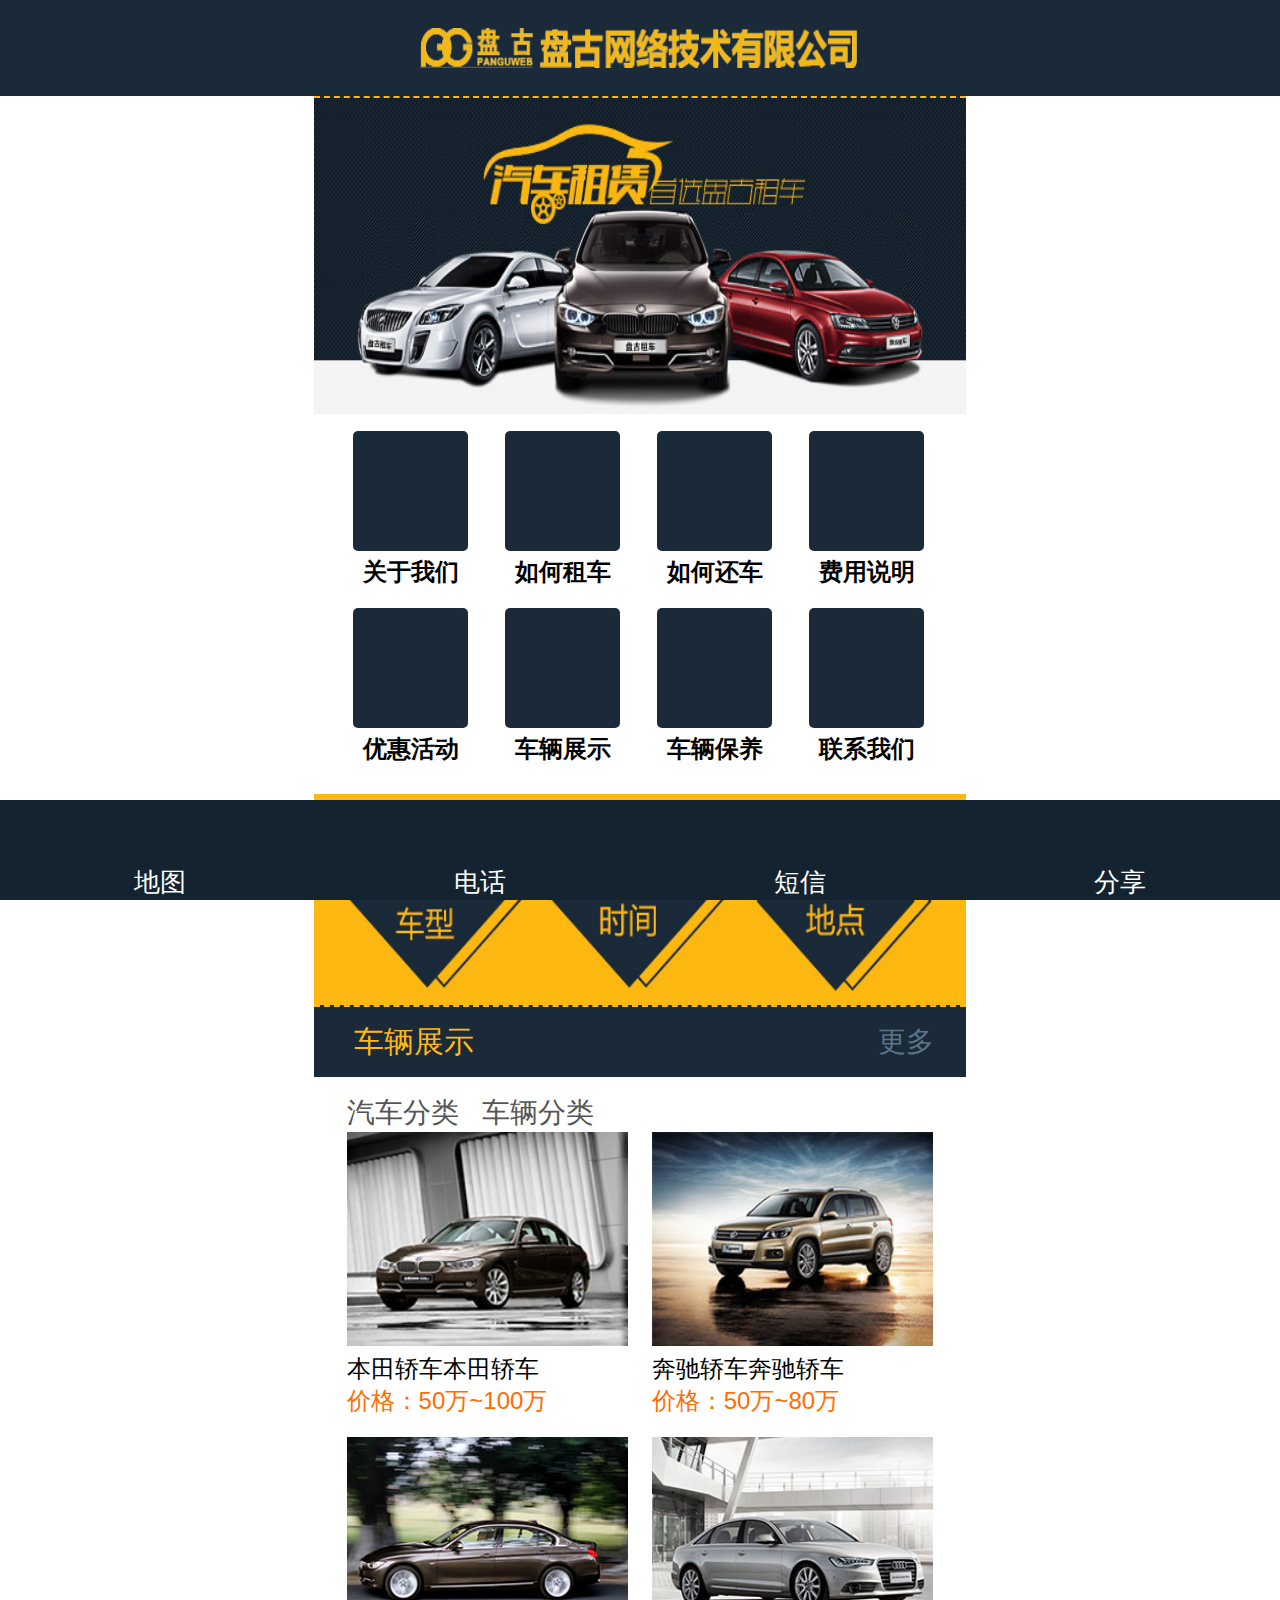
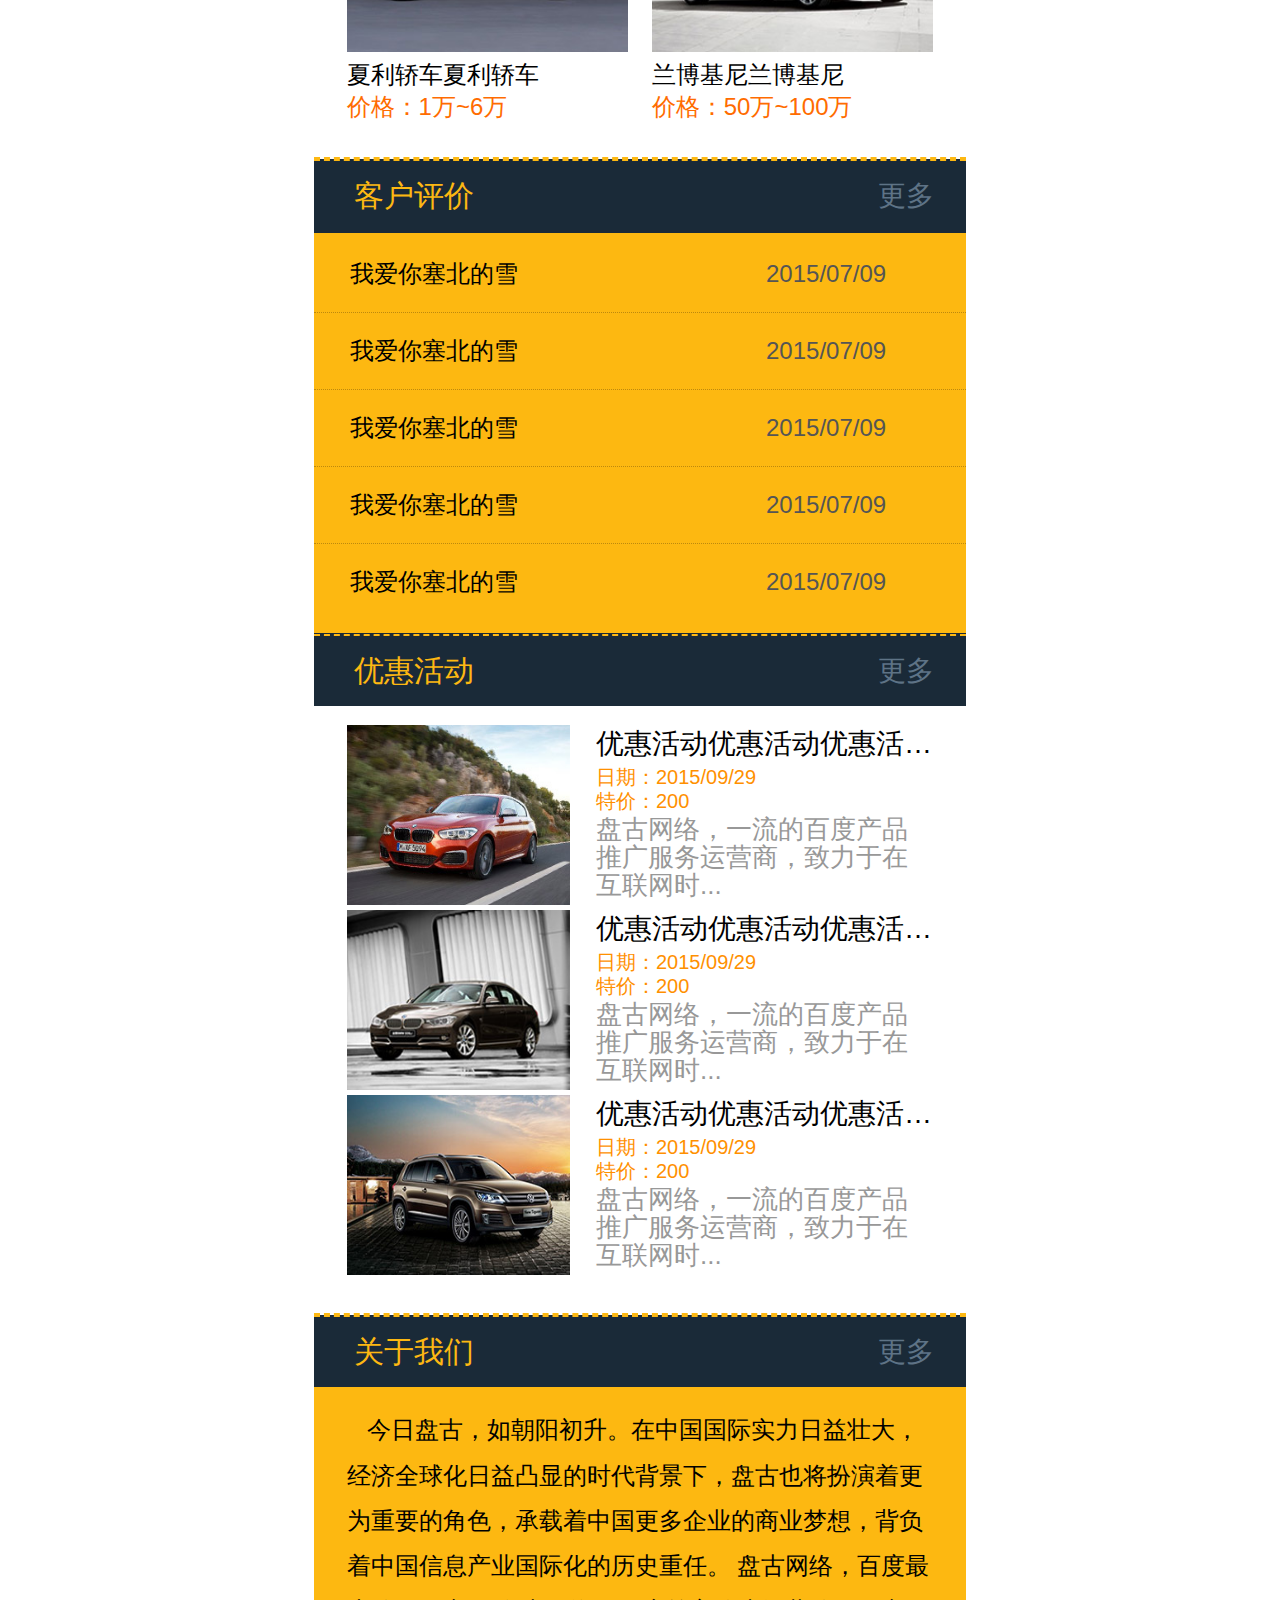
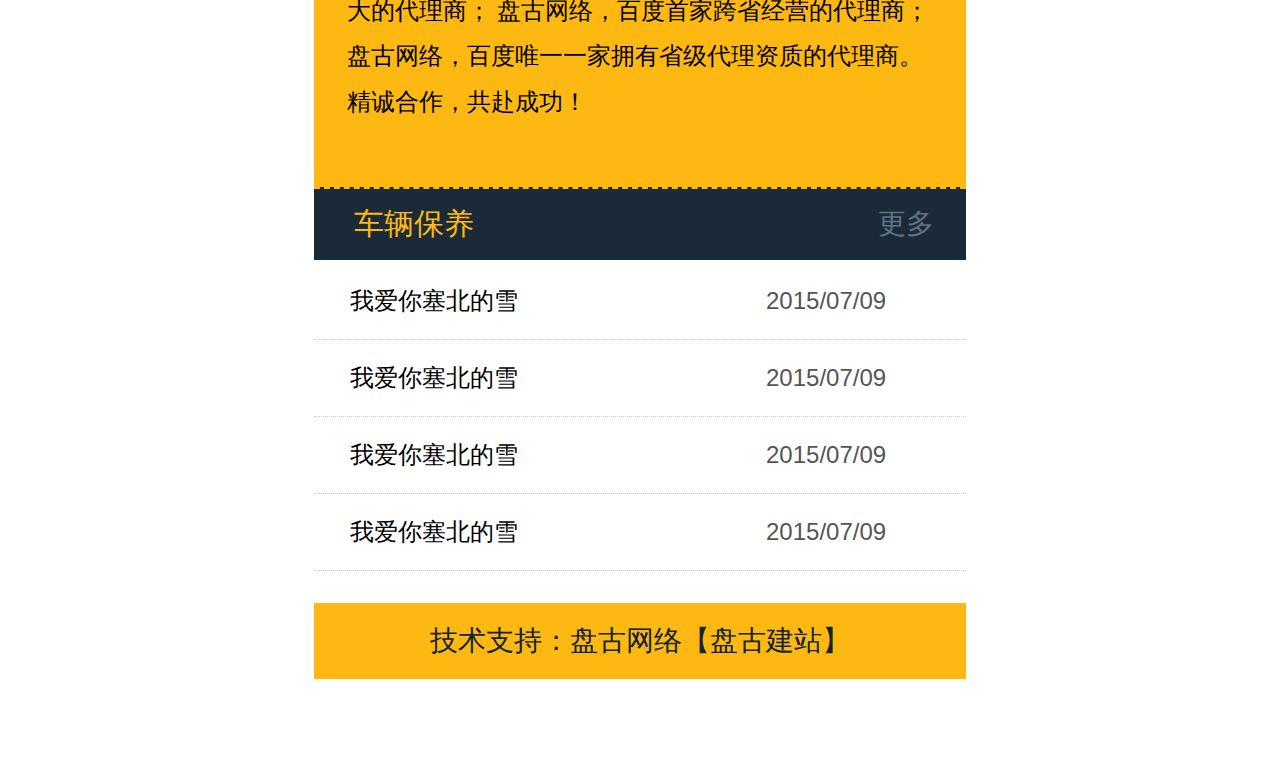
<file: 盘古科技移动端页面-作业/index.html>
<!DOCTYPE html>
<html>
<head>
    <meta charset="utf-8">
    <meta content="width=device-width,initial-scale=1.0,maximum-scale=1.0,user-scalable=no" 		name="viewport">
	<meta content="yes" name="apple-mobile-web-app-capable">
	<meta content="black" name="apple-mobile-web-app-status-bar-style">
	<meta content="telephone=no" name="format-detection">
	<meta content="email=no" name="format-detection">
    <title>简单练习</title>
   <!-- <link rel="stylesheet" type="text/css" href="css/demo.css"/>-->
    <link rel="stylesheet" type="text/css" href="css/new_file.css"/>
    <script src="js/jquery-3.2.0.js" type="text/javascript"></script>
	<script src="js/new_file.js" type="text/javascript"></script>
</head>

<body>
	
<!--<div class="main">-->
	<!--最上方nav-->
	<div class="nav-top">
		<div class="glass">&#xe634;</div>
		<div class="logo"><img src="img/logo.png"/></div>
		<div class="menu">&#xe6dc;</div>
		<div class="glass-box">
			<!--点击下拉搜索-->
			<span>&#xe6c6;</span>
			
			<div class="inputBox">
				<input type="text" name="" class="inpGlass" placeholder="请输入搜索关键词"/>
				<a href="#">&#xe634;</a>
			</div>
		</div>
	</div>
<div class="glassUp">
	<!--侧面展开菜单-->
	<div class="menu-left">
		<span>x</span>
		<ul>
			<li><a href="">首页</a></li>
			<li><a href="">关于我们</a></li>
			<li><a href="">如何租车</a></li>
			<li><a href="">如何还车</a></li>
			<li><a href="">费用说明</a></li>
			<li><a href="">费用说明</a></li>
			<li><a href="">优惠活动</a></li>
			<li><a href="">车辆展示</a></li>
			<li><a href="">车辆保养</a></li>
			<li><a href="">联系我们</a></li>
			<li><a href="">联系我们</a></li>
		</ul>
	</div>
	<!--菜单弹出遮罩层-->
	<div class="mask"></div>
	<!--/*.nav-top覆盖背景仿制内容覆盖*/-->
	<div class="backGround"></div>
	
	<div class="main">
	
	<!--汽车轮播图-->
	<div class="figure-box">
		<div class="figure">
			<ul>
				<li><img src="img/11.jpg"/></li>
				<li><img src="img/11.jpg"/></li>
				<li><img src="img/11.jpg"/></li>
				<!--<li><img src="img/4.jpg"/></li>
				<li><img src="img/5.jpg"/></li>
				<li><img src="img/3.jpg"/></li>-->
			</ul>
		</div>
	</div>
	
	<!--八个小图标导航-->
	<div class="nav-pic">
		<ul class="pic-ul">
			<li style="margin-left: 0;"><span class="iconfont">&#xe60c;</span><strong>关于我们</strong></li>
			<li><span class="iconfont">&#xe656;</span><strong>如何租车</strong></li>
			<li><span class="iconfont">&#xe6c3;</span><strong>如何还车</strong></li>
			<li><span class="iconfont">&#xe642;</span><strong>费用说明</strong></li>
			<li style="margin-left: 0;"><span class="iconfont">&#xe618;</span><strong>优惠活动</strong></li>
			<li><span class="iconfont">&#xe614;</span><strong>车辆展示</strong></li>
			<li><span class="iconfont">&#xe60b;</span><strong>车辆保养</strong></li>
			<li><span class="iconfont">&#xe61e;</span><strong>联系我们</strong></li>
		</ul>
	</div>
	<!--第一个黄背景-->
	<div class="contert1-box">
		<div class="imgBox">
			<img src="img/2.gif"/>
		</div>
		<div class="contert1-text">
			<li class="span1">车辆展示</li>
			<li class="span2">更多</li>
		</div>
	</div>
	<!--汽车分类车辆分类-->
	<div class="fenClass-box">
		<div class="fenClass">
			<span>汽车分类 &nbsp;</span><span> 车辆分类</span>
			<div class="picCar-box">
				<div class="car1 car"><img src="img/3.jpg"/>
					<strong>本田轿车本田轿车</strong>
					<em>价格：50万~100万</em>
				</div>
				<div class="car2 car"><img src="img/4.jpg"/>
					<strong>奔驰轿车奔驰轿车</strong>
					<em>价格：50万~80万</em>
				</div>
				<div class="car3 car"><img src="img/5.jpg"/>
					<strong>夏利轿车夏利轿车</strong>
					<em>价格：1万~6万</em>
				</div>
				<div class="car4 car"><img src="img/6.jpg"/>
					<strong>兰博基尼兰博基尼</strong>
					<em>价格：50万~100万</em>
				</div>
			</div>
		</div>
	</div>
	<!--第二个黄背景-->
	<div class="contert1-text">
			<li class="span1">客户评价</li>
			<li class="span2">更多</li>
		</div>
		
	<div class="evaluation">
		<ul>
			<li><span class="span1">我爱你塞北的雪</span>
				<span class="span2">2015/07/09</span></li>
			<li><span class="span1">我爱你塞北的雪</span>
				<span class="span2">2015/07/09</span></li>
			<li><span class="span1">我爱你塞北的雪</span>
				<span class="span2">2015/07/09</span></li>
			<li><span class="span1">我爱你塞北的雪</span>
				<span class="span2">2015/07/09</span></li>
			<li style="border-bottom: none;"><span class="span1">我爱你塞北的雪</span>
				<span class="span2">2015/07/09</span></li>
		</ul>
	</div>
	
	<div class="contert1-text">
			<li class="span1">优惠活动</li>
			<li class="span2">更多</li>
		</div>
		
	<!--	/*三个汽车图片*/-->
	<div class="preferential-box">
		<div class="preferential">
			<ul>
				<li style="margin-top: 0;"><span class="span1"><img src="img/12.jpg"/></span>
					<span class="span2">
						<h2>优惠活动优惠活动优惠活动优惠活动</h2>
						<strong>
							日期：2015/09/29<br>
								特价：200
						</strong>
						<p>盘古网络，一流的百度产品推广服务运营商，致力于在互联网时...</p>
					</span></li>
				<li><span class="span1"><img src="img/3.jpg"/></span>
					<span class="span2">
						<h2>优惠活动优惠活动优惠活动优惠活动</h2>
						<strong>
							日期：2015/09/29<br>
								特价：200
						</strong>
						<p>盘古网络，一流的百度产品推广服务运营商，致力于在互联网时...</p>
					</span></li>
				<li><span class="span1"><img src="img/8.jpg"/></span>
					<span class="span2">
						<h2>优惠活动优惠活动优惠活动优惠活动</h2>
						<strong>
							日期：2015/09/29<br>
								特价：200
						</strong>
						<p>盘古网络，一流的百度产品推广服务运营商，致力于在互联网时...</p>
					</span></li>
			</ul>
		</div>
	</div>
	<!--第三个黄背景-->
	<div class="contert1-text">
			<li class="span1">关于我们</li>
			<li class="span2">更多</li>
		</div>
		
	<div class="textThree">
		<p>
			&nbsp&nbsp&nbsp今日盘古，如朝阳初升。在中国国际实力日益壮大，经济全球化日益凸显的时代背景下，盘古也将扮演着更为重要的角色，承载着中国更多企业的商业梦想，背负着中国信息产业国际化的历史重任。 盘古网络，百度最大的代理商； 盘古网络，百度首家跨省经营的代理商； 盘古网络，百度唯一一家拥有省级代理资质的代理商。 精诚合作，共赴成功！
		</p>
	</div>	
	
	<div class="contert1-text">
			<li class="span1">车辆保养</li>
			<li class="span2">更多</li>
		</div>
		
			<div class="evaluation" style="background: #fff; border: none; height: 8.5rem;">
		<ul class="evaluation2Ul">
			<li><span class="span1">我爱你塞北的雪</span>
				<span class="span2">2015/07/09</span></li>
			<li><span class="span1">我爱你塞北的雪</span>
				<span class="span2">2015/07/09</span></li>
			<li><span class="span1">我爱你塞北的雪</span>
				<span class="span2">2015/07/09</span></li>
			<li><span class="span1">我爱你塞北的雪</span>
				<span class="span2">2015/07/09</span></li>
		</ul>
	</div>
		<!--技术支持-->
		<div class="end">
			<p>技术支持：盘古网络【盘古建站】</p>
		</div>
		
		</div>
		
		<div class="footNav">
			<div class="footPic"><em class="iconfont3">&#xe608;</em><span>地图</span></div>
			<div class="footPic"><em class="iconfont3">&#xe603;</em><span>电话</span></div>
			<div class="footPic"><em class="iconfont3">&#xe602;</em><span>短信</span></div>
			<div class="footPic"><em class="iconfont3">&#xe654;</em><span>分享</span></div>
		</div>
</div>

</body>
</html>
</file>
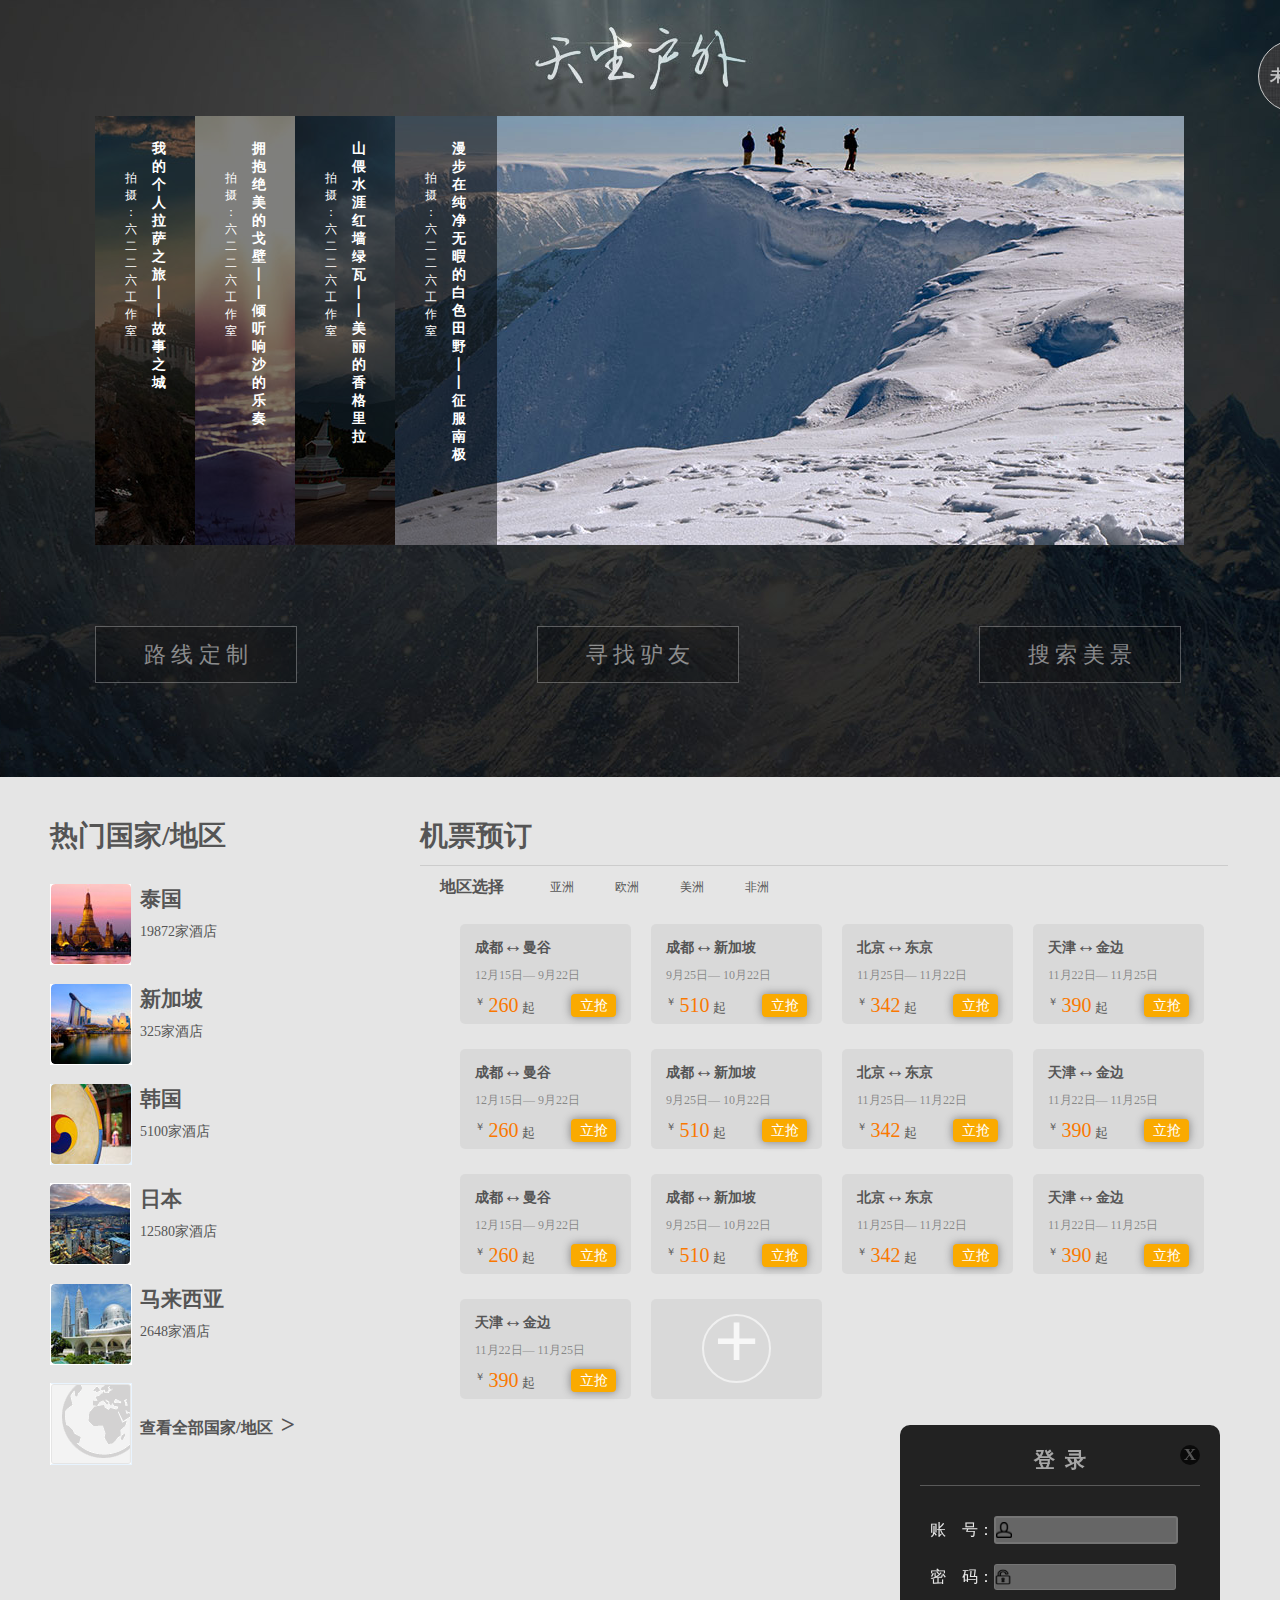
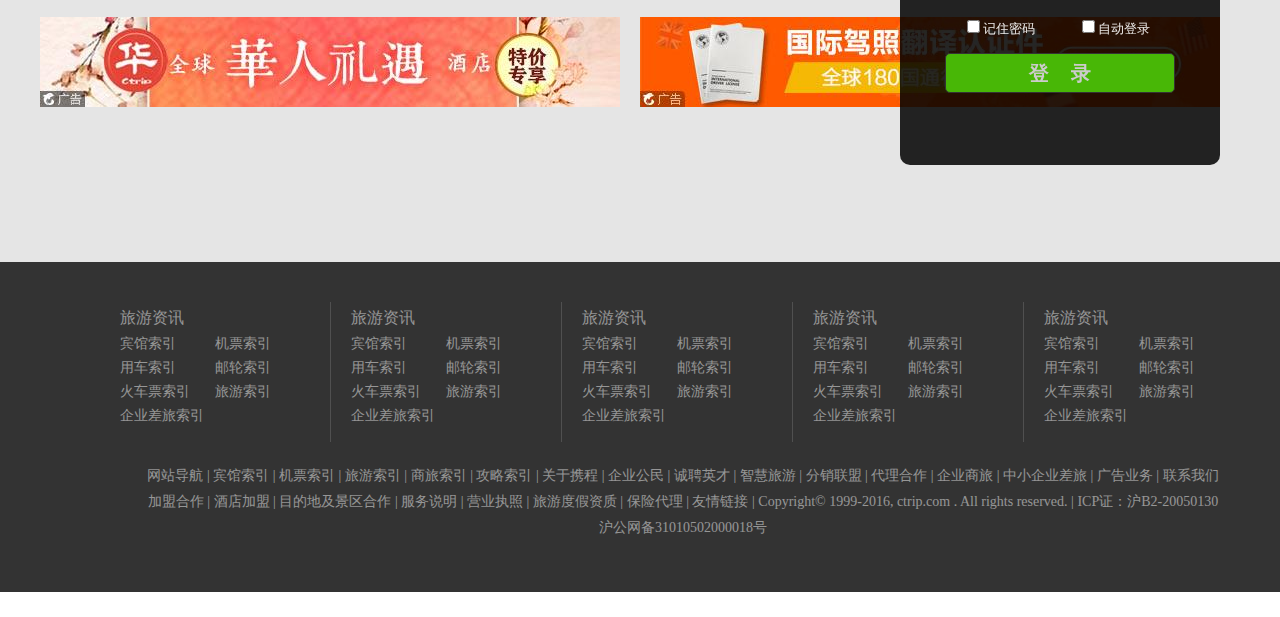
<file: 课设-旅游网站管理/index.html>
<!DOCTYPE html>
<html lang="en">
<head>
	<meta charset="UTF-8">
	<title>六二二六旅游网</title>
	<link rel=stylesheet href=CSS/index.css>
	<script src="JS/jquery.js"></script>
	<script src="JS/index.js"></script>
</head>
<body>

<div class="box">
	<div class="header">
		<div class="show">
			<div class="pic" style="background:url(img/1.jpg);">
				<div class="txt">
					<p class="p1"><br><br>拍摄<br>：六二二六工作室</p>
					<p class="p2">我的个人拉萨之旅丨丨故事之城</p>
				</div>
			</div>
			<div class="pic" style="background:url(img/2.jpg)">
				<div class="txt">
					<p class="p1"><br><br>拍摄<br>：六二二六工作室</p>
					<p class="p2">拥抱绝美的戈壁丨丨倾听响沙的乐奏</p>
				</div>
			</div>
			<div class="pic" style="background:url(img/3.jpg)">
				<div class="txt">
					<p class="p1"><br><br>拍摄<br>：六二二六工作室</p>
					<p class="p2">山偎水涯红墙绿瓦丨丨美丽的香格里拉</p>
				</div>
			</div>
			<div class="pic" style="background:url(img/4.jpg);width:789px;">
				<div class="txt">
					<p class="p1"><br><br>拍摄<br>：六二二六工作室</p>
					<p class="p2">漫步在纯净无暇的白色田野 丨丨 征服南极</p>
				</div>
			</div>
		</div>
		<div class="button_box">
			<div class="button" data-title="My mission is clear">
				<span class="line line-top"></span>
				<span class="line line-right"></span>
				<span class="line line-bottom"></span>
				<span class="line line-left"></span>
				<a href="#">路 线 定 制</a>
			</div>
			<div class="button" style="margin-left:240px">
				<span class="line line-top"></span>
				<span class="line line-right"></span>
				<span class="line line-bottom"></span>
				<span class="line line-left"></span>
				<a href="#">寻 找 驴 友</a>
			</div>
			<div class="button" style="margin-left:240px">
				<span class="line line-top"></span>
				<span class="line line-right"></span>
				<span class="line line-bottom"></span>
				<span class="line line-left"></span>
				<a href="#">搜 索 美 景</a>
			</div>
		</div>
	</div>
	<div class="main">
		<div class="left_nav">
			<div class="nav_title"><h1>热门国家/地区</h1></div>
			<div class="nav" style="margin-top:20px">
				<div class="nav_img nav_img1"></div>
				<h2>泰国</h2>
				<p>19872家酒店</p>
			</div>
			<div class="nav">
				<div class="nav_img nav_img2"></div>
				<h2>新加坡</h2>
				<p>325家酒店</p>
			</div>
			<div class="nav">
				<div class="nav_img nav_img3"></div>
				<h2>韩国</h2>
				<p>5100家酒店</p>
			</div>
			<div class="nav">
				<div class="nav_img nav_img4"></div>
				<h2>日本</h2>
				<p>12580家酒店</p>
			</div>
			<div class="nav">
				<div class="nav_img nav_img5"></div>
				<h2>马来西亚</h2>
				<p>2648家酒店</p>
			</div>
			<div class="nav">
				<div class="nav_img nav_img6"></div>
				<h3 style="line-height:100px">查看全部国家/地区&nbsp <span style="font-weight:bold;font-size:25px">></span></h3>
			</div>
		</div>
		<div class="right_nav">
			<!-- <button id="btnLogin" hidefocus="true" class="login-btn">增加</button> -->
			<div><h1 style="border-bottom: 1px solid #ccc;padding-bottom:10px">机票预订</h1></div>
				<div class="content">
					<div style="width:100%;height:23px;">
						<h3 style="float:left">地区选择</h3>
						<span><a href="#" style="margin-left:30px">亚洲</a></span>
						<span><a href="#">欧洲</a></span>
						<span><a href="#">美洲</a></span>
						<span><a href="#">非洲</a></span>
					</div>
					<div class="content_main" style="margin-left:20px">
						<h4 style="display:inline">成都</h4><span class="span2">↔</span><h4 style="display:inline">曼谷</h4>
						<p class="content_main_data">12月15日— 9月22日</p>
						<p style="margin-top:10px">
						<span class="span3">￥</span>
						<span class="span4">260</span>
						<span class="span5">起</span>
						<span class="span6">立抢</span>
						</p>	
					</div>
					<div class="content_main" style="margin-left:20px">
						<h4 style="display:inline">成都</h4><span class="span2">↔</span><h4 style="display:inline">新加坡</h4>
						<p class="content_main_data">9月25日— 10月22日</p>
						<p style="margin-top:10px">
						<span class="span3">￥</span>
						<span class="span4">510</span>
						<span class="span5">起</span>
						<span class="span6">立抢</span>
						</p>	
					</div>
					<div class="content_main" style="margin-left:20px">
						<h4 style="display:inline">北京</h4><span class="span2">↔</span><h4 style="display:inline">东京</h4>
						<p class="content_main_data">11月25日— 11月22日</p>
						<p style="margin-top:10px">
						<span class="span3">￥</span>
						<span class="span4">342</span>
						<span class="span5">起</span>
						<span class="span6">立抢</span>
						</p>	
					</div>
					<div class="content_main" style="margin-left:20px">
						<h4 style="display:inline">天津</h4><span class="span2">↔</span><h4 style="display:inline">金边</h4>
						<p class="content_main_data">11月22日— 11月25日</p>
						<p style="margin-top:10px">
						<span class="span3">￥</span>
						<span class="span4">390</span>
						<span class="span5">起</span>
						<span class="span6">立抢</span>
						</p>	
					</div>
					<div class="content_main" style="margin-left:20px">
						<h4 style="display:inline">成都</h4><span class="span2">↔</span><h4 style="display:inline">曼谷</h4>
						<p class="content_main_data">12月15日— 9月22日</p>
						<p style="margin-top:10px">
						<span class="span3">￥</span>
						<span class="span4">260</span>
						<span class="span5">起</span>
						<span class="span6">立抢</span>
						</p>	
					</div>
					<div class="content_main" style="margin-left:20px">
						<h4 style="display:inline">成都</h4><span class="span2">↔</span><h4 style="display:inline">新加坡</h4>
						<p class="content_main_data">9月25日— 10月22日</p>
						<p style="margin-top:10px">
						<span class="span3">￥</span>
						<span class="span4">510</span>
						<span class="span5">起</span>
						<span class="span6">立抢</span>
						</p>	
					</div>
					<div class="content_main" style="margin-left:20px">
						<h4 style="display:inline">北京</h4><span class="span2">↔</span><h4 style="display:inline">东京</h4>
						<p class="content_main_data">11月25日— 11月22日</p>
						<p style="margin-top:10px">
						<span class="span3">￥</span>
						<span class="span4">342</span>
						<span class="span5">起</span>
						<span class="span6">立抢</span>
						</p>	
					</div>
					<div class="content_main" style="margin-left:20px">
						<h4 style="display:inline">天津</h4><span class="span2">↔</span><h4 style="display:inline">金边</h4>
						<p class="content_main_data">11月22日— 11月25日</p>
						<p style="margin-top:10px">
						<span class="span3">￥</span>
						<span class="span4">390</span>
						<span class="span5">起</span>
						<span class="span6">立抢</span>
						</p>	
					</div>
					<div class="content_main" style="margin-left:20px">
						<h4 style="display:inline">成都</h4><span class="span2">↔</span><h4 style="display:inline">曼谷</h4>
						<p class="content_main_data">12月15日— 9月22日</p>
						<p style="margin-top:10px">
						<span class="span3">￥</span>
						<span class="span4">260</span>
						<span class="span5">起</span>
						<span class="span6">立抢</span>
						</p>	
					</div>
					<div class="content_main" style="margin-left:20px">
						<h4 style="display:inline">成都</h4><span class="span2">↔</span><h4 style="display:inline">新加坡</h4>
						<p class="content_main_data">9月25日— 10月22日</p>
						<p style="margin-top:10px">
						<span class="span3">￥</span>
						<span class="span4">510</span>
						<span class="span5">起</span>
						<span class="span6">立抢</span>
						</p>	
					</div>
					<div class="content_main" style="margin-left:20px">
						<h4 style="display:inline">北京</h4><span class="span2">↔</span><h4 style="display:inline">东京</h4>
						<p class="content_main_data">11月25日— 11月22日</p>
						<p style="margin-top:10px">
						<span class="span3">￥</span>
						<span class="span4">342</span>
						<span class="span5">起</span>
						<span class="span6">立抢</span>
						</p>	
					</div>
					<div class="content_main" style="margin-left:20px">
						<h4 style="display:inline">天津</h4><span class="span2">↔</span><h4 style="display:inline">金边</h4>
						<p class="content_main_data">11月22日— 11月25日</p>
						<p style="margin-top:10px">
						<span class="span3">￥</span>
						<span class="span4">390</span>
						<span class="span5">起</span>
						<span class="span6">立抢</span>
						</p>	
					</div>
					<div class="content_main" style="margin-left:20px">
						<h4 style="display:inline">天津</h4><span class="span2">↔</span><h4 style="display:inline">金边</h4>
						<p class="content_main_data">11月22日— 11月25日</p>
						<p style="margin-top:10px">
						<span class="span3">￥</span>
						<span class="span4">390</span>
						<span class="span5">起</span>
						<span class="span6">立抢</span>
						</p>	
					</div>
					<div class="content_main" id="btnLogin" style="margin-left:20px"><span>+</span></div>
					
				</div>
		</div>
	</div>
	<div class="img_box">
		<div class="img1"></div>
		<div class="img2"></div>
	</div>
	<div class="footer">
		<div class="end_box">
			<div class="end">
				<h3 style="font-weight:normal">旅游资讯</h3>
				<a href="#">宾馆索引</a>
				<a href="#">机票索引</a>
				<a href="#">用车索引</a>
				<a href="#">邮轮索引</a>
				<a href="#">火车票索引</a>
				<a href="#">旅游索引</a>
				<a href="#">企业差旅索引</a>
			</div>
			<div class="end">
				<h3 style="font-weight:normal">旅游资讯</h3>
				<a href="#">宾馆索引</a>
				<a href="#">机票索引</a>
				<a href="#">用车索引</a>
				<a href="#">邮轮索引</a>
				<a href="#">火车票索引</a>
				<a href="#">旅游索引</a>
				<a href="#">企业差旅索引</a>
			</div>
			<div class="end">
				<h3 style="font-weight:normal">旅游资讯</h3>
				<a href="#">宾馆索引</a>
				<a href="#">机票索引</a>
				<a href="#">用车索引</a>
				<a href="#">邮轮索引</a>
				<a href="#">火车票索引</a>
				<a href="#">旅游索引</a>
				<a href="#">企业差旅索引</a>
			</div>
			<div class="end">
				<h3 style="font-weight:normal">旅游资讯</h3>
				<a href="#">宾馆索引</a>
				<a href="#">机票索引</a>
				<a href="#">用车索引</a>
				<a href="#">邮轮索引</a>
				<a href="#">火车票索引</a>
				<a href="#">旅游索引</a>
				<a href="#">企业差旅索引</a>
			</div>
			<div class="end" style="border-right:1px solid rgba(250,250,250,0);">
				<h3 style="font-weight:normal">旅游资讯</h3>
				<a href="#">宾馆索引</a>
				<a href="#">机票索引</a>
				<a href="#">用车索引</a>
				<a href="#">邮轮索引</a>
				<a href="#">火车票索引</a>
				<a href="#">旅游索引</a>
				<a href="#">企业差旅索引</a>
			</div>


		</div>

		<p style="margin-top:25px;">
			<a href="#">网站导航</a>
			 | 
			<a href="#">宾馆索引</a>
			 | 
			<a href="#">机票索引</a>
			 | 
			<a href="#">旅游索引</a>
			 | 
			<a href="#">商旅索引</a>
			 | 
			<a href="#">攻略索引</a>
			 | 
			<a href="#">关于携程</a>
			 | 
			<a href="#">企业公民</a>
			 | 
			<a href="#">诚聘英才</a>
			 | 
			<a href="#">智慧旅游</a>
			  | 
			<a href="#">分销联盟</a>
			 | 
			<a href="#">代理合作</a>
			 | 
			<a href="#">企业商旅</a>
			 | 
			<a href="#">中小企业差旅</a>
			 | 
			<a href="#">广告业务</a>
			 | 
			<a href="#">联系我们</a>
		</p>
		<p>
			<a href="#">加盟合作</a>
			 |
			<a href="#">酒店加盟</a>
			 |
			<a href="#">目的地及景区合作</a>
			 | 
			<a href="#">服务说明</a>
			 | 
			<a href="#"><a href="#">营业执照</a>
			 | 
			<a href="#">旅游度假资质</a>
			 | 
			<a href="#">保险代理</a>
			 | 
			<a href="#">友情链接</a>
			 | 
			<a href="#">Copyright©</a>
			1999-2016, 
			<a href="#">ctrip.com</a>
			. All rights reserved. | 
			<a href="#">ICP证：沪B2-20050130</a>
		</p>
		<p>沪公网备31010502000018号</p>
	</div>
	
    </div>
<!-- 遮罩层 -->
<div id="mask"></div>
<!-- 弹出层 -->
<div id="login" class="loginCon"><div id="close">X</div></div> 
<!-- 侧面登录 -->
<div class="head_box">
	<div class="head"><h3>未登录</h3></div>
	<div class="head_text">
		<p><a id="dl">登录</a>&nbsp|&nbsp<a id="zc">注册</a></p>
	</div>
</div>
<!-- 登录页面 -->
<div id="login2" class="login2">
	<div id="close2">X</div>
	<div class="login_title"><h2>登&nbsp&nbsp录</h2></div>
	<div class="login_concent">
	<form action="">
		账&nbsp&nbsp&nbsp 号：<input name="user" id="input1" class="inputDlout1" type="text"><br>
		密&nbsp&nbsp&nbsp 码：<input name="password" id="input2" class="inputDlout2" type="password"><br>
		<div class="checkbox">
			<input type="checkbox" class="checkbox1">&nbsp记住密码
			<input type="checkbox" class="checkbox2">&nbsp自动登录
		</div>
   		<input type="submit" value="登    录" class="sumbit" name="submit">
   		</form>
	</div>
</div>
<!-- 注册页面 -->	
<div class="registered" id="registered">
	<div id="close3">X</div>
	  <div class="inputZc_box">
	  <form action="">
		账&nbsp&nbsp&nbsp&nbsp&nbsp&nbsp号 ：<input id="inputZc1" class="formZc" type="text" placeholder="只能是数字"><span id="ZcSpan1"  class="ZcSpan"></span><br>
		密&nbsp&nbsp&nbsp&nbsp&nbsp&nbsp码 ：<input id="inputZc2" class="formZc" type="password" placeholder="数字与字母组合"><span id="ZcSpan2" class="ZcSpan"></span><br>
		确认密码：<input id="inputZc3" class="formZc" type="password">
		<span id="ZcSpan3"  class="ZcSpan"></span><br>
		籍&nbsp&nbsp&nbsp&nbsp&nbsp&nbsp贯 ：<select id="selectZc" class="formZc" >
			<option value="0">汉族</option>
			<option value="1">苗族</option>
			<option value="2">维吾尔族</option>
			<option value="3">朝鲜族</option>
			<option value="4">彝族</option>
			<option value="4">其他</option>
			</select><br>
		电子邮件：<input id="inputZc4" class="formZc" type="text">
		<span id="ZcSpan4"  class="ZcSpan"></span><br>
		<span style="position:relative;top:-110px">备&nbsp&nbsp&nbsp&nbsp&nbsp&nbsp注： </span><textarea placeholder="写点什么吧" class="formZc" style="width:315px;height:130px;" ></textarea>
		<input type="submit" id="submitZc" class="formZc" value="确认注册">
		</form>
	 </div>
</div>
        
        
		
        
    

	</body>
</html>
</file>
<file: 盘古科技移动端页面-作业/css/new_file.css>
/*浏览器初始化*/
body,div,dl,dt,dd,ul,ol,li,h1,h2,h3,h4,h5,h6,pre,code,form,fieldset,legend,input,button,textarea,p,blockquote,th,td { margin:0; padding:0; }
body { background:#fff; color:#555; font-size:14px; font-family: Verdana, Arial, Helvetica, sans-serif; }
td,th,caption { font-size:14px; }
h1, h2, h3, h4, h5, h6 { font-weight:normal; font-size:100%; }
address, caption, cite, code, dfn, em, strong, th, var { font-style:normal; font-weight:normal;}
a { color:#555; text-decoration:none; }
a:hover { text-decoration:underline; }
img { border:none; }
ol,ul,li { list-style:none; }
input, textarea, select, button { font:14px Verdana,Helvetica,Arial,sans-serif; }
table { border-collapse:collapse; }
html {overflow-y: scroll;}
.clearfix:after {content: "."; display: block; height:0; clear:both; visibility: hidden;}
.clearfix { *zoom:1; } 

.main{
	width: 100%;
	height: 97.3rem;
	overflow: hidden;
}
   html {
        font-size : 20px;
    }
    @media only screen and (min-width: 401px){
        html {
            font-size: 25px !important;
        }
    }
    @media only screen and (min-width: 428px){
        html {
            font-size: 26.75px !important;
        }
    }
    @media only screen and (min-width: 481px){
        html {
            font-size: 30px !important; 
        }
    }
    @media only screen and (min-width: 569px){
        html {
            font-size: 35px !important; 
        }
    }
    @media only screen and (min-width: 641px){
        html {
            font-size: 40px !important; 
        }
}
@media only screen and (min-width: 750px){
        html {
            font-size: 40px !important;
        }
      	.main{
			width: 16.3rem;
			height: 96.8rem;
			margin: auto;
		}
}
@media only screen and (min-width: 1010px){
        html {
            font-size: 40px !important;
        }
      	.main{
			width: 16.3rem;
			height: 96.8rem;
			margin: auto;
			/*overflow: hidden;*/
		}
}

/*所有iconfont设计*/
@font-face {
  font-family: 'iconfont';  /* project id 262507 */
  src: url('//at.alicdn.com/t/font_gvhgga0hzr3mzpvi.eot');
  src: url('//at.alicdn.com/t/font_gvhgga0hzr3mzpvi.eot?#iefix') format('embedded-opentype'),
  url('//at.alicdn.com/t/font_gvhgga0hzr3mzpvi.woff') format('woff'),
  url('//at.alicdn.com/t/font_gvhgga0hzr3mzpvi.ttf') format('truetype'),
  url('//at.alicdn.com/t/font_gvhgga0hzr3mzpvi.svg#iconfont') format('svg');
}
/*iph5  17px=1rem*/

/*nav-top使用弹性布局，内容垂直居中*/
.nav-top{
	width: 100%;
	height: 2.4rem;
	background: #1a2a38;
	display: flex;
	justify-content:space-between;
	align-items: center;
	position: fixed;
	top: 0;
	z-index: 2;
}
/*.nav-top覆盖背景仿制内容覆盖*/
.backGround{
	width: 100%;
	height: 2.4rem;
}
/*图片撑满每个图片外盒子再设置外盒子宽高*/
img{
	width: 100%;
	height: 100%;
}
.glass{
	width: 2.4rem;
	height: 2.4rem;
	text-align: center;
	line-height: 2.4rem;
	color: #f9b511;
	font-family:"iconfont";
	font-size: 1.5rem;
}
.logo{
	width: 11.0rem;
	height: 1.0rem;
}
/*.logo img{
	width: 100%;
	height: 100%;
}*/
.menu{
	width: 2.4rem;
	height: 2.4rem;
	font-family:"iconfont";
	font-size: 1rem;
	text-align: center;
	line-height: 2.4rem;
	color: #f9b511;
}

/*广告轮播图*/
.figure-box{
	width: 100%;
	height: 7.9rem;
	border-top: 2px dashed #fdb812;
	background: #1a2a38;
	position: relative;
	/*overflow: hidden;*/
}
.figure{
	width: 300%;
	height: 7.9rem;
	position: absolute;
	left: -100%;
	/*left: -16rem;*/
}
.figure ul li{
	width:33.3%;
	height:7.9rem;
	float: left;
/*	border-left: 1px solid #FFFFFF;*/
}
.figure li img{
	width: 100%;
	height:100%;
}
/*小图标导航*/
.nav-pic{
	width: 100%;
	height: 9.5rem;
	/*border-bottom: 1px solid black;*/
}
.pic-ul{
	width:88%;
	height: 100%;
	margin: auto;
	/*border: 1px solid black;*/
}
.nav-pic li{
	width: 20%;
	height: 4rem;
	  float: left;
    margin: 3% 0 0 6.5%;
   /* border: 1px solid black;*/
}
.nav-pic li span{
	width: 100%;
	height: 3rem;
    display: block;
    color: #f9b511;
    background: #1a2a38;
    border-radius: 5px;
}
.nav-pic li strong{
   color: #000;
    font-size: 0.6rem;
    margin-top: 4%;
    display: block;
    text-align: center;
  	font-weight: bold;
}
.iconfont{
	font-family:"iconfont";
	font-size: 2rem; 
	font-style:normal;
	-webkit-font-smoothing: antialiased;
    -webkit-text-stroke-width: 0.2px;
    -moz-osx-font-smoothing: grayscale; 
    text-align: center;
   line-height: 3rem;
}
/*点击查询*/
.glass-box{
	width: 100%;
	height: 2.4rem;
	display: none;
	background: #47b254;
	position: fixed;
	top: 0;
	left: 0;
}
.glass-box span{
	text-align: center;
	line-height: 2.4rem;
	color: #fff;
	margin-left: 0.5rem;
	font-family:"iconfont";
	font-size: 1rem;
}
.inputBox{
	width: 70%;
	height: 1.3rem;
	position: relative;
	float: right;
	margin-right: 10%;
	margin-top: 0.4rem;
}
.glass-box a{
	font-family:"iconfont";
	font-size: 1.2rem;
	color: #ccc;
	position: absolute;
	top:0rem;
	right: 1%;
}
.inpGlass{
	width: 100%;
	height: 100%;
	padding-left:5% ;
	font-size: 0.6rem;
	border-radius: 1.17rem;
}
/*侧面展开菜单*/
.menu-left{
	width: 0;
	height:34rem;
	background:black;/*0152b5*/
	opacity: 0.8;
	position: fixed;
	top: 0;
	right:0;
	bottom: 0;
	z-index: 2;
	display: none;
	z-index: 5;
}
.menu-left li  ul{
	height:34rem;
}
.menu-left li a{
	color: white;
}
.menu-left li{
	width: 100%;
	height: 2.5rem;
	font-size: 1rem;
	line-height: 3rem;
	text-align: center;
	border-bottom: 1px solid #FFFFFF;
}
/*点击消失叉*/
.menu-left span{
	display: block;
	font-size: 1.5rem;
	text-align: center;
	color: #FFFFFF;
	position: absolute;
	top: 0;
	left: -18%;
}
/*遮罩层*/
.mask{
	width: 100%;
	height: 34rem;
	background: #000000;
	opacity: 0;
	display: none;
	position: fixed;
	top: 0;
	left: 0;
	z-index: 4;
}

/*第一个黄背景*/
.contert1-box{
	width: 100%;
	height: 7rem;
	background: #fdb812;
	/*overflow: hidden;*/
}
.imgBox{
	width:90%;
	height: 66%;
	background: #fdb812;
	padding: 2% 5%;
}
.imgBox img{
	width: 100%;
	height:100% ;
}
.contert1-text{
	width: 100%;
	height: 1.75rem%;
	background: #1a2a38;
	display: flex;
	justify-content:space-between;
	line-height: 1.76rem;
	text-align: center;
	border-top: 2px dashed #fdb812;
}
.contert1-text .span1{
	width: 5rem;
	height: 100%;
	color: #fdb812;
	font-size: 0.75rem;
}
.contert1-text .span2{
	width: 3rem;
	height: 100%;
	font-size: 0.7rem;
	color: #5e7386;
}
/*汽车分类*/
.fenClass-box{
	width: 100%;
	height: 16.1rem;
	padding: 3% 0;
	font-size: 0.7rem;
	border-bottom: 2px dashed #fdb812;
}
.fenClass{
	width: 90%;
	height: 100%;
	margin: auto;
	/*border: 1px solid black;*/
}
.picCar-box{
	width: 100%;
	height: 95%;
	display: flex;
	justify-content:space-between;
	flex-wrap:wrap;
	/*border: 1px solid black;*/
}
.car{
	width: 48%;
	height: 50%;
	/*background: yellow;*/
}
.car img{
	height: 70%;
}
.picCar-box strong{
	display: block;
	margin: auto;
	color: #000000;
	font-size: 0.6rem;
}
.picCar-box em{
	display: block;
	margin: auto;
	color: #ff6c00;
	font-size: 0.6rem;
}
/*第二黄背景*/
.evaluation{
	width: 100%;
	height: 10rem;
	background: #fdb811;
	border-top: 1px solid #1a2a38;
	border-bottom: 1px solid #1a2a38;
}
.evaluation ul{
	width: 100%;
	height: 10rem;
	margin-top:3px ;
}
.evaluation li{
	display: flex;
	line-height: 1.9rem;
	font-size: 0.6rem;
	border-bottom:  1px dotted #bd890d;
	justify-content:space-between;
}
.evaluation span{
	display: block;
	width: 5rem;
	height: 1.9rem;
}
.evaluation .span1{
	width: 6rem;
	height: 1.9rem;
	text-align: center;
	color: #000000;
}
/*中间三辆汽车*/
.preferential-box{
	width: 100%;
	height: 14.2rem;	
	padding: 3% 0;
	border-bottom: 2px dashed #fdb812;
}
.preferential{
	width: 90%;
	height: 100%;
	margin: auto;
}
.preferential li{
	width: 100%;
	height: 4.5rem;
	margin-top: 5px;
	display: flex;
	justify-content:space-between;
}
.preferential span{
	display: block;
}
.preferential .span1{
	width: 38%;
	height: 100%;
}
.preferential .span2{
	width: 57.5%;
	height: 100%;
	font-size: 0.7rem;
}
.preferential .span2 h2{
	width: 100%;
	color: #000;
	overflow: hidden;
	white-space: nowrap;
    text-overflow: ellipsis;
    /*文字超出自动省略号隐藏*/
}
.preferential .span2 strong{
	width: 100%;
	height: 1.2rem;
	display: block;
	color: #ff9000;
    font-size: 0.5rem;
	line-height: 0.6rem;
	margin: 2px 0;
}
.preferential .span2 p{
	color: #989898;
	font-size: 0.65rem;
	line-height: 0.7rem;
}
/*第三个黄背景*/
.textThree{
	width: 100%;
	height: 10rem;
	background: #fdb811;
	display: flex;
	align-items: center;
	/*弹性垂直居中*/
}
.textThree p{
	width: 90%;
	height: 90%;
	margin: auto;
	font-size: 0.6rem;
	line-height: 1.13rem;
	color: #000000;
}
/*evaluation最后，引用上面，特殊改*/
.evaluation2Ul li{
	border-bottom:  1px dotted #CCCCCC;
}
/*技术支持*/
.end{
	width: 100%;
	height: 1.9rem;
	background: #fdb811;
	display: flex;
	justify-content:space-between;
	
}
.end p{
	width: 10.5rem;
	height: 1.8rem;
	font-size: 0.7rem;
	margin: auto;
	color: #132330;
	line-height: 1.8rem;
}
/*结尾导航*/
.footNav{
	width: 100%;
	height: 2.5rem;
	background: #132330;
	position: fixed;
	bottom: 0rem;
	display: flex;
}
.footPic{
	width: 25%;
	height: 100%;
	flex: 1;
	text-align: center;
}
.footPic span{
	display: block;
	width: 100%;
	color: #FFFFFF;
	font-size: 0.65rem;
	line-height: 0.6rem;
}
.iconfont3{
	display: block;
	width: 100%;
	height: 70%;
	color: #FFFFFF;
	font-size: 1.5rem;
	 font-family: "iconfont";
}
</file>
